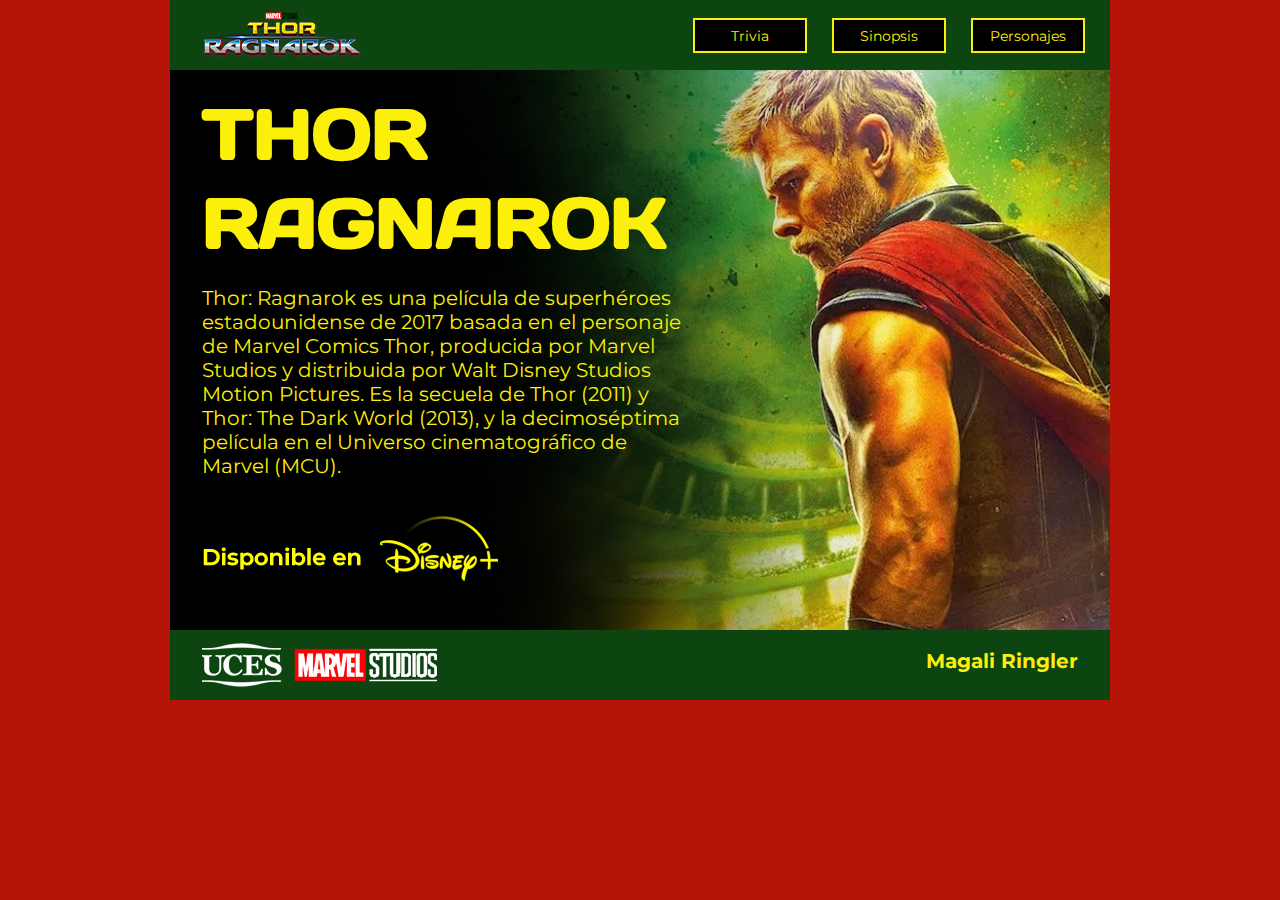
<file: index.html>
<!DOCTYPE html>
<html>
<meta charset="utf-8">
<meta name="viewport" content="width=device-width, initial-scale=1">
<head>
	<title>Thor Ragnarok</title>
	<link rel="stylesheet" type="text/css" href="css/estilo1.css">
</head>

<body>

<main>
	<header>
		<img class="logothor"><a href="index.html"><img src= "img/logo.png"></a>

		<div class="menu">
			<ul>
			<li><a href="personajes.html">Personajes</a></li>
    		<li><a href="sinopsis.html">Sinopsis</a></li>
			<li><a href="trivia.html">Trivia</a></li>
			</ul>
		</div>
	</header>

	<article>
		<br>
		<div class="titulo">
			<h1>THOR<br>RAGNAROK</h1>
		</div>
		<br>
		<div class="texto">
			<p>Thor: Ragnarok es una película de superhéroes estadounidense de 2017 basada en el personaje de Marvel Comics Thor, producida por Marvel Studios y distribuida por Walt Disney Studios Motion Pictures. Es la secuela de Thor (2011) y Thor: The Dark World (2013), y la decimoséptima película en el Universo cinematográfico de Marvel (MCU).</p>
		</div>
		<br><br>
		<img class="disney"><img src="img/disney.png">
		</article>

	<footer>
		<img class="logo"><img src= "img/footer1.png">	
		<div class="nombre">
			<br>
			<h2>Magali Ringler</h2>
		</div>
	</footer>
</main>

</body>
</html>
</file>
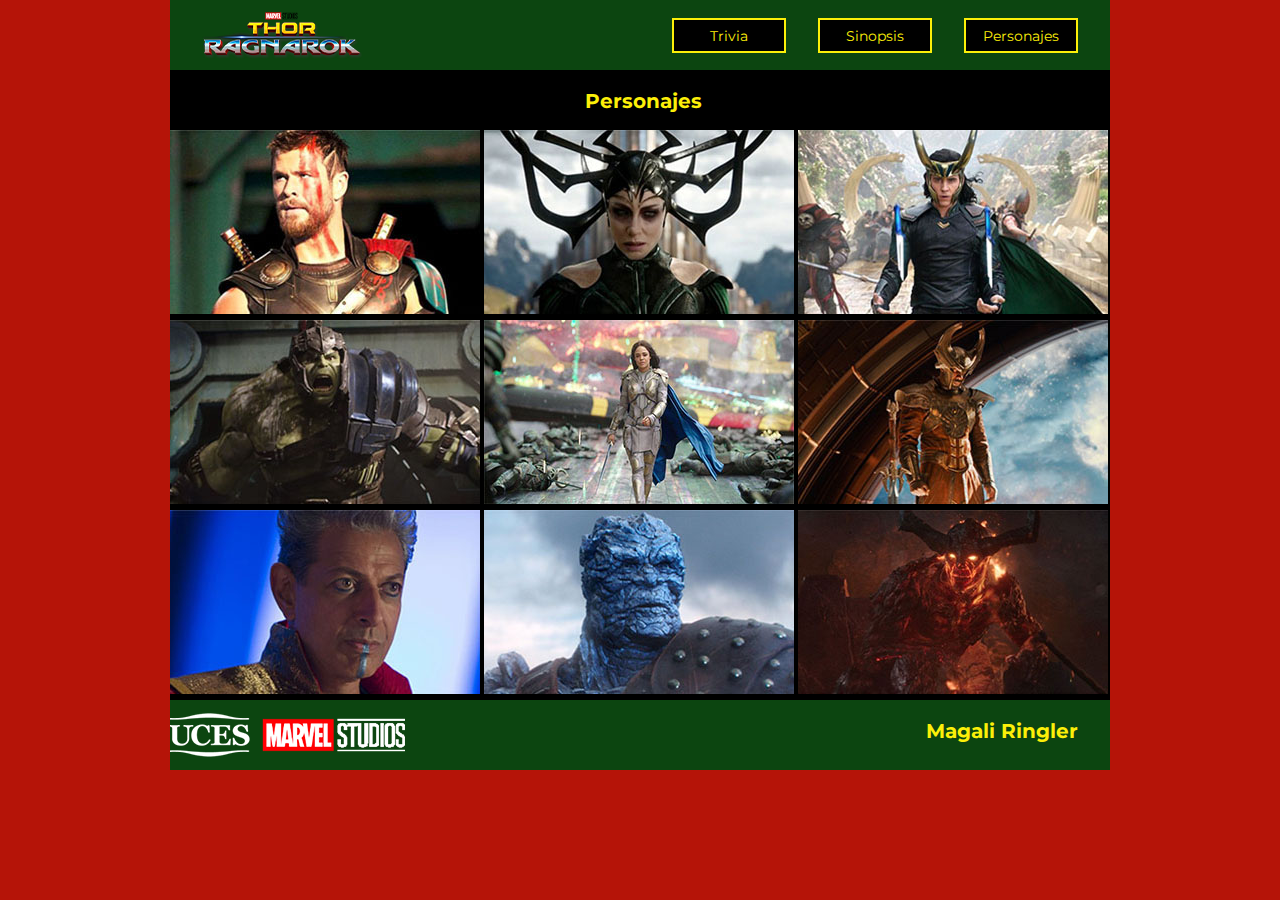
<file: personajes.html>
<!DOCTYPE html>
<html>
<head>
	<meta charset="utf-8">
	<meta name="viewport" content="width=device-width, initial-scale=1">
	<link rel="stylesheet" type="text/css" href="css/lightbox.css">
	<title>Personajes</title>
</head>
<body>

<main>
	<header>
		<img class="logothor"><a href="index.html"><img src= "img/logo.png"></a>

		<div class="menu">
			<ul>
			<li><a href="personajes.html">Personajes</a></li>
    		<li><a href="sinopsis.html">Sinopsis</a></li>
			<li><a href="trivia.html">Trivia</a></li>
			</ul>
		</div>
	</header>
	<article>

		<section>

		<div id= "art">
			<br>
			<div class="titulo">
			<h1>Personajes</h1>
			</div>
		</div>

		<div id="art1">
		<a class="centrar" href="img/thorgr.jpg" data-lightbox="personajes" data-title="Thor">
		<img src="img/thorch.jpg">
		</a>

		<a href="img/helagr.jpg" data-lightbox="personajes" data-title="Hela">
		<img src="img/helach.jpg">
		</a>

		<a href="img/lokigr.jpg" data-lightbox="personajes" data-title="Loki">
		<img src="img/lokich.jpg">
		</a>
		</div>

		<div id="art2">
		<a href="img/hulkgr.jpg" data-lightbox="personajes" data-title="Hulk">
		<img src="img/hulkch.jpg">
		</a>

		<a class="centrar" href="img/valgr.jpg" data-lightbox="personajes" data-title="Valquiria">
		<img src="img/valch.jpg">
		</a>

		<a href="img/heimdallgr.jpg" data-lightbox="personajes" data-title="Heimdall">
		<img src="img/heimdallch.jpg">
		</a>
		</div>

		<div id="art3">
		<a href="img/jeffgr.jpg" data-lightbox="personajes" data-title="Gran Maestro">
		<img src="img/jeffch.jpg">
		</a>

		<a href="img/korggr.jpg" data-lightbox="personajes" data-title="Korg">
		<img src="img/korgch.jpg">
		</a>

		<a href="img/surturgr.jpg" data-lightbox="personajes" data-title="Surtur">
		<img src="img/surturch.jpg">
		</a>
		</div>

		</section>

	</article>

	<footer>
		<img class="logo"><img src= "img/footer1.png">	
		<div class="nombre">
			<br>
			<h2>Magali Ringler</h2>
		</div>
	</footer>
</main>	


<script src="js/lightbox-plus-jquery.min.js">
</script>

</body>
</html>
</file>
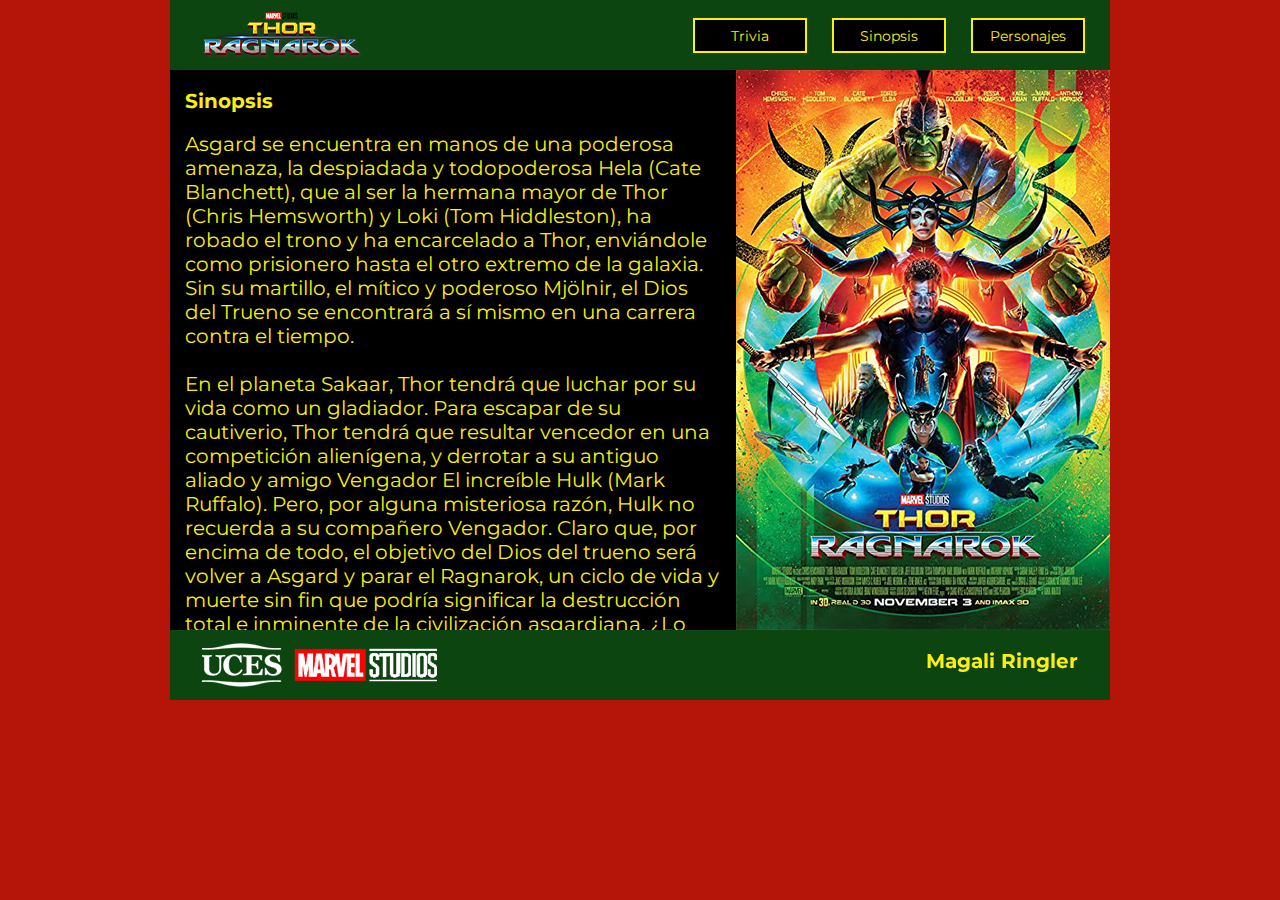
<file: sinopsis.html>
<!DOCTYPE html>
<html>
<meta charset="utf-8">
<meta name="viewport" content="width=device-width, initial-scale=1">
<head>
	<title>Sinopsis</title>
	<link rel="stylesheet" type="text/css" href="css/estilo3.css">
</head>
<body>

<main>
	<header>
		<img class="logothor"><a href="index.html"><img src= "img/logo.png"></a>

		<div class="menu">
			<ul>
			<li><a href="personajes.html">Personajes</a></li>
    		<li><a href="sinopsis.html">Sinopsis</a></li>
			<li><a href="trivia.html">Trivia</a></li>
			</ul>
		</div>
	</header>

	<article>
		<div id="texto">
			<br>
			<h1>Sinopsis</h1>
			<br>
			<p>Asgard se encuentra en manos de una poderosa amenaza, la despiadada y todopoderosa Hela (Cate Blanchett), que al ser la hermana mayor de Thor (Chris Hemsworth) y Loki (Tom Hiddleston), ha robado el trono y ha encarcelado a Thor, enviándole como prisionero hasta el otro extremo de la galaxia. Sin su martillo, el mítico y poderoso Mjölnir, el Dios del Trueno se encontrará a sí mismo en una carrera contra el tiempo.
			<br><br>
			En el planeta Sakaar, Thor tendrá que luchar por su vida como un gladiador. Para escapar de su cautiverio, Thor tendrá que resultar vencedor en una competición alienígena, y derrotar a su antiguo aliado y amigo Vengador El increíble Hulk (Mark Ruffalo). Pero, por alguna misteriosa razón, Hulk no recuerda a su compañero Vengador. Claro que, por encima de todo, el objetivo del Dios del trueno será volver a Asgard y parar el Ragnarok, un ciclo de vida y muerte sin fin que podría significar la destrucción total e inminente de la civilización asgardiana. ¿Lo logrará?</p>
			<br>
		</div>
		<img src="img/portada.jpg">
	</article>

	<footer>
		<img class="logo"><img src= "img/footer1.png">	
		<div class="nombre">
			<br>
			<h2>Magali Ringler</h2>
		</div>
	</footer>
</main>

</body>
</html>
</file>
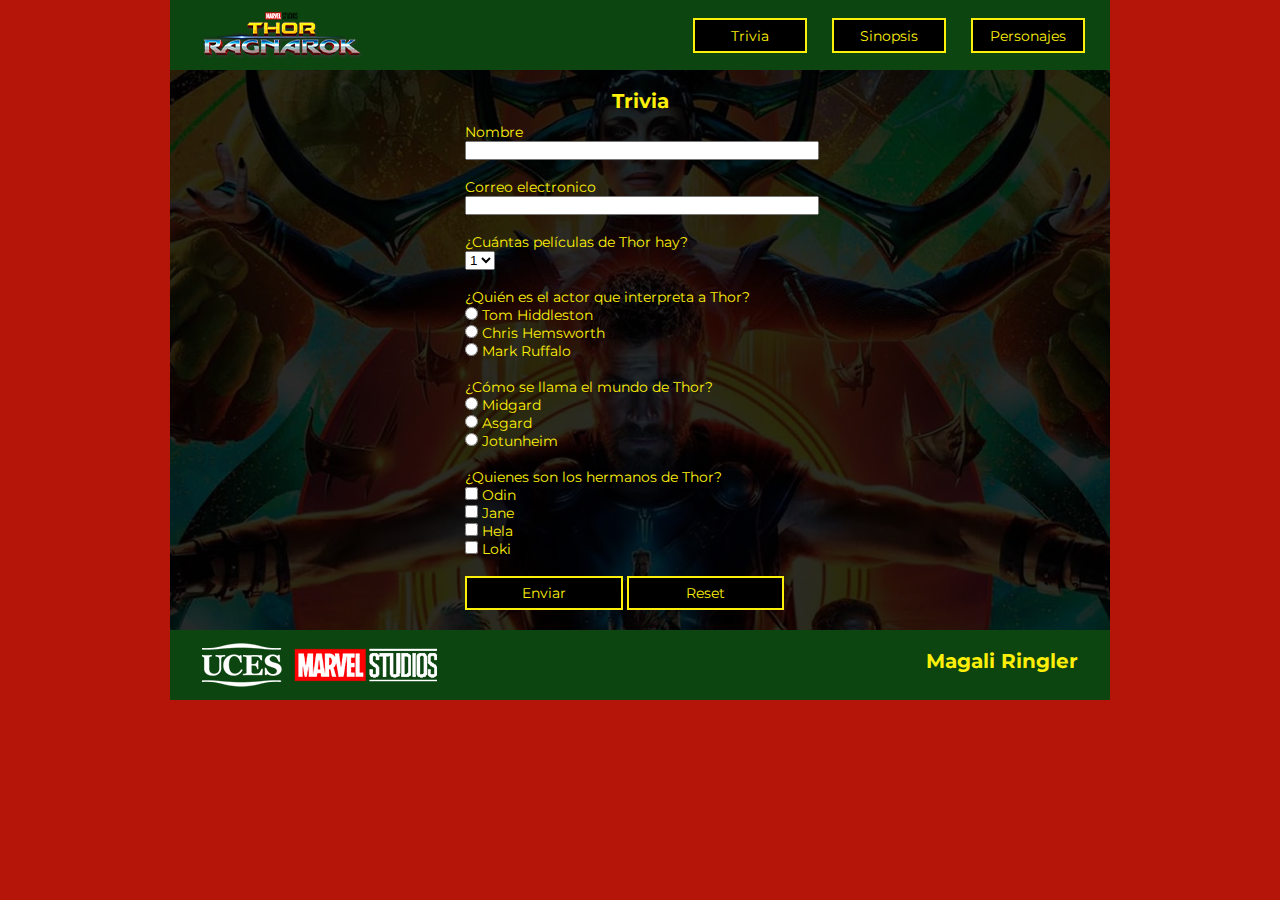
<file: trivia.html>
<!DOCTYPE html>
<html>
<meta charset="utf-8">
<meta name="viewport" content="width=device-width, initial-scale=1">
<head>
	<title>Trivia</title>
	<link rel="stylesheet" type="text/css" href="css/estilo2.css">
</head>
<body>

<main>
	<header>
		<img class="logothor"><a href="index.html"><img src= "img/logo.png"></a>

		<div class="menu">
			<ul>
			<li><a href="personajes.html">Personajes</a></li>
    		<li><a href="sinopsis.html">Sinopsis</a></li>
			<li><a href="trivia.html">Trivia</a></li>
			</ul>
		</div>
	</header>

	<article>
		
<div class="titulo">
			<br>
			<h2>Trivia</h2>
		</div>
	
		<form action="mailto:maguirirngler@gmail.com" method="post">


		<label class="texto">Nombre</label> <br>
		<input type="text" name="Nombre" class="largo" required> <br>
		<br>
			
		<label class="texto">Correo electronico</label> <br>
		<input type="email" name="Correo" class="largo"> <br>
		<br>

		<label class="texto">¿Cuántas películas de Thor hay?</label><br>

		<select>
		  <option>1</option>
		  <option>2</option>
		  <option>3</option>
		  <option>4</option>
		</select><br>
		<br>

		<label class="texto">¿Quién es el actor que interpreta a Thor?</label> <br>

		<input type="radio" id="Tom Hiddleston" value="Tom Hiddleston" name="¿Quién es el actor que interpreta a Thor?"/> Tom Hiddleston <br>
		<input type="radio" id="Chris Hemsworth" value="Chris Hemsworth" name="¿Quién es el actor que interpreta a Thor?"/> Chris Hemsworth <br>
		<input type="radio" id="Mark Ruffalo" value="Mark Ruffalo" name="¿Quién es el actor que interpreta a Thor?"/> Mark Ruffalo <br>
		<br>

		<label class="texto">¿Cómo se llama el mundo de Thor?</label> <br>

		<input type="radio" id="Midgard" value="Midgard" name="¿Cómo se llama el mundo de Thor?"/> Midgard <br>
		<input type="radio" id="Asgard" value="Asgard" name="¿Cómo se llama el mundo de Thor?"/> Asgard <br>
		<input type="radio" id="Jotunheim" value="Jotunheim" name="¿Cómo se llama el mundo de Thor?"/> Jotunheim <br>
		<br>

		<label>¿Quienes son los hermanos de Thor?</label> <br>

		<input type="checkbox" name="¿Quienes son los hermanos de Thor?" value="odin"> Odin <br>
		<input type="checkbox" name="¿Quienes son los hermanos de Thor?" value="jane"> Jane <br>
		<input type="checkbox" name="¿Quienes son los hermanos de Thor?" value="hela"> Hela <br>
		<input type="checkbox" name="¿Quienes son los hermanos de Thor?" value="loki"> Loki <br>
		<br>

		<input type="submit" value="Enviar" class="btn">
		<input type="reset" name="TextoBotón de borrado" class="btn">

		</form>

	</article>

	<footer>
		<img class="logo"><img src= "img/footer1.png">	
		<div class="nombre">
			<br>
			<h2>Magali Ringler</h2>
		</div>
	</footer>
</main>


</body>
</html>
</file>
<file: css/estilo1.css>
@import url('https://fonts.googleapis.com/css2?family=Libre+Baskerville&family=Montserrat:wght@300&display=swap');
@import url('https://fonts.googleapis.com/css2?family=Days+One&display=swap');

*{
	margin: 0;
	padding: 0;
}

body{
	font-family: 'Montserrat', sans-serif;
	background-color: #b51408;
}

main{
	width: 940px;
	height: 700px;
	background-color: #000;
	margin: auto;
}

header{
	width: 940px;
	height: 70px;
	background-color: #0c4510;
}

article{
	width: 940px;
	height: 560px;
	background-image: url("../img/thor.jpg");
}

footer{
	width: 940px;
	height: 70px;
	background-color: #0c4510;
	vertical-align: auto;
}

.logothor{
	padding-left: 32px;
}

.menu{
	float: right;
}
	a{
		text-decoration: none;
		color: inherit;
		font-size: 14px;
		text-align: right;
	}

	li{
		display:inline-block;
		width:80px;
		padding:6px 15px;
		background-color:#000;
		border:2px solid #fcef09;
		text-align:center;
		color:#fcef09;
		float: right;
		margin-right: 25px;
		margin-top: 18px;
	}

	li:hover{
		background-color:#fcef09;
		color:#000;
		border:2px solid #fcef09;
	}

.titulo{
	margin-left: 32px;
}
	h1{
		font-family: 'Days One', sans-serif;
		font-size: 70px;
		color: #fcef09
	}

.texto{
	margin-left: 32px;
	width: 490px;
}
	p{
		color: #fcef09;
		font-size: 20px;
	}

.disney{
	padding-left: 32px;
}

.logo{
	padding-left: 32px;
}

.nombre{
	float: right;
	margin-right: 32px;
}
	h2{
			font-family: 'Montserrat', sans-serif;
			font-size: 20px;
			color: #fcef09
		}



@media screen and (min-width: 576px) and (max-width: 767px) {
  body {
    
  }
}

@media screen and (min-width: 768px) and (max-width: 991px) {
  body {
    
  }
}

@media screen and (min-width: 992px) and (max-width: 1199px) {
  body {
    
  }
}

@media screen and (min-width: 1200px) {
  body {
    
  }
}
</file>
<file: css/estilo3.css>
@import url('https://fonts.googleapis.com/css2?family=Libre+Baskerville&family=Montserrat:wght@300&display=swap');
@import url('https://fonts.googleapis.com/css2?family=Days+One&display=swap');

*{
	margin: 0;
	padding: 0;
}

body{
	font-family: 'Montserrat', sans-serif;
	background-color: #b51408;
}

main{
	width: 940px;
	height: 700px;
	background-color: #000;
	margin: auto;
}

header{
	width: 940px;
	height: 70px;
	background-color: #0c4510;
}

article{
	width: 940px;
	height: 560px;
	background-color: black;
}

footer{
	width: 940px;
	height: 70px;
	background-color: #0c4510;
	vertical-align: auto;
}

.logothor{
	padding-left: 32px;
}

.menu{
	float: right;
}
	a{
		text-decoration: none;
		color: inherit;
		font-size: 14px;
		text-align: right;
	}

	li{
		display:inline-block;
		width:80px;
		padding:6px 15px;
		background-color:#000;
		border:2px solid #fcef09;
		text-align:center;
		color:#fcef09;
		float: right;
		margin-right: 25px;
		margin-top: 18px;
	}

	li:hover{
		background-color:#fcef09;
		color:#000;
		border:2px solid #fcef09;
	}

.logo{
	padding-left: 32px;
}

.nombre{
	float: right;
	margin-right: 32px;
}
	h2{
			font-family: 'Montserrat', sans-serif;
			font-size: 20px;
			color: #fcef09
		}

#texto{
	height: 560px;
	width: 536px;
	background-color: black;
	padding-right: 15px;
	padding-left: 15px;
	float: left;
	overflow: scroll;
}

p{
	color: #fcef09;
	font-size: 20px;
}


h1{
    font-family: 'Montserrat', sans-serif;
    font-size: 20px;
    color: #fcef09
  }
</file>
<file: css/estilo2.css>
@import url('https://fonts.googleapis.com/css2?family=Libre+Baskerville&family=Montserrat:wght@300&display=swap');
@import url('https://fonts.googleapis.com/css2?family=Days+One&display=swap');

*{
	margin: 0;
	padding: 0;
}

body{
	font-family: 'Montserrat', sans-serif;
	background-color: #b51408;
}

main{
	width: 940px;
	height: 700px;
	background-color: #000;
	margin: auto;
}

header{
	width: 940px;
	height: 70px;
	background-color: #0c4510;
}

article{
	width: 940px;
	height: 560px;
	background-image: url("../img/formulario.jpg");
}

footer{
	width: 940px;
	height: 70px;
	background-color: #0c4510;
	vertical-align: auto;
}

.logothor{
	padding-left: 32px;
}

.menu{
	float: right;
}
	a{
		text-decoration: none;
		color: inherit;
		font-size: 14px;
		text-align: right;
	}

	li{
		display:inline-block;
		width:80px;
		padding:6px 15px;
		background-color:#000;
		border:2px solid #fcef09;
		text-align:center;
		color:#fcef09;
		float: right;
		margin-right: 25px;
		margin-top: 18px;
	}

	li:hover{
		background-color:#fcef09;
		color:#000;
		border:2px solid #fcef09;
	}

.logo{
	padding-left: 32px;
}

.nombre{
	float: right;
	margin-right: 32px;
}
	h2{
			font-family: 'Montserrat', sans-serif;
			font-size: 20px;
			color: #fcef09
		}

form{
	width: 350px;
	padding: 5px;
	margin: 5px;
	margin-left: auto;
	margin-right: auto;
	color: #fcef09;
	font-size: 14px;
}

.titulo{
    padding-left: 442px;
  }

.largo{
	width:100%;
}

.texto{
	font-size: 14px;
}

.btn{
	width:45%;
	font-family: 'Montserrat', sans-serif;
	font-size: 14px;
	border:2px solid #fcef09;
	text-align:center;
	color:#fcef09;
	padding:6px 15px;
	background-color:#000;
	text-align:center;
	color:#fcef09;
}
</file>
